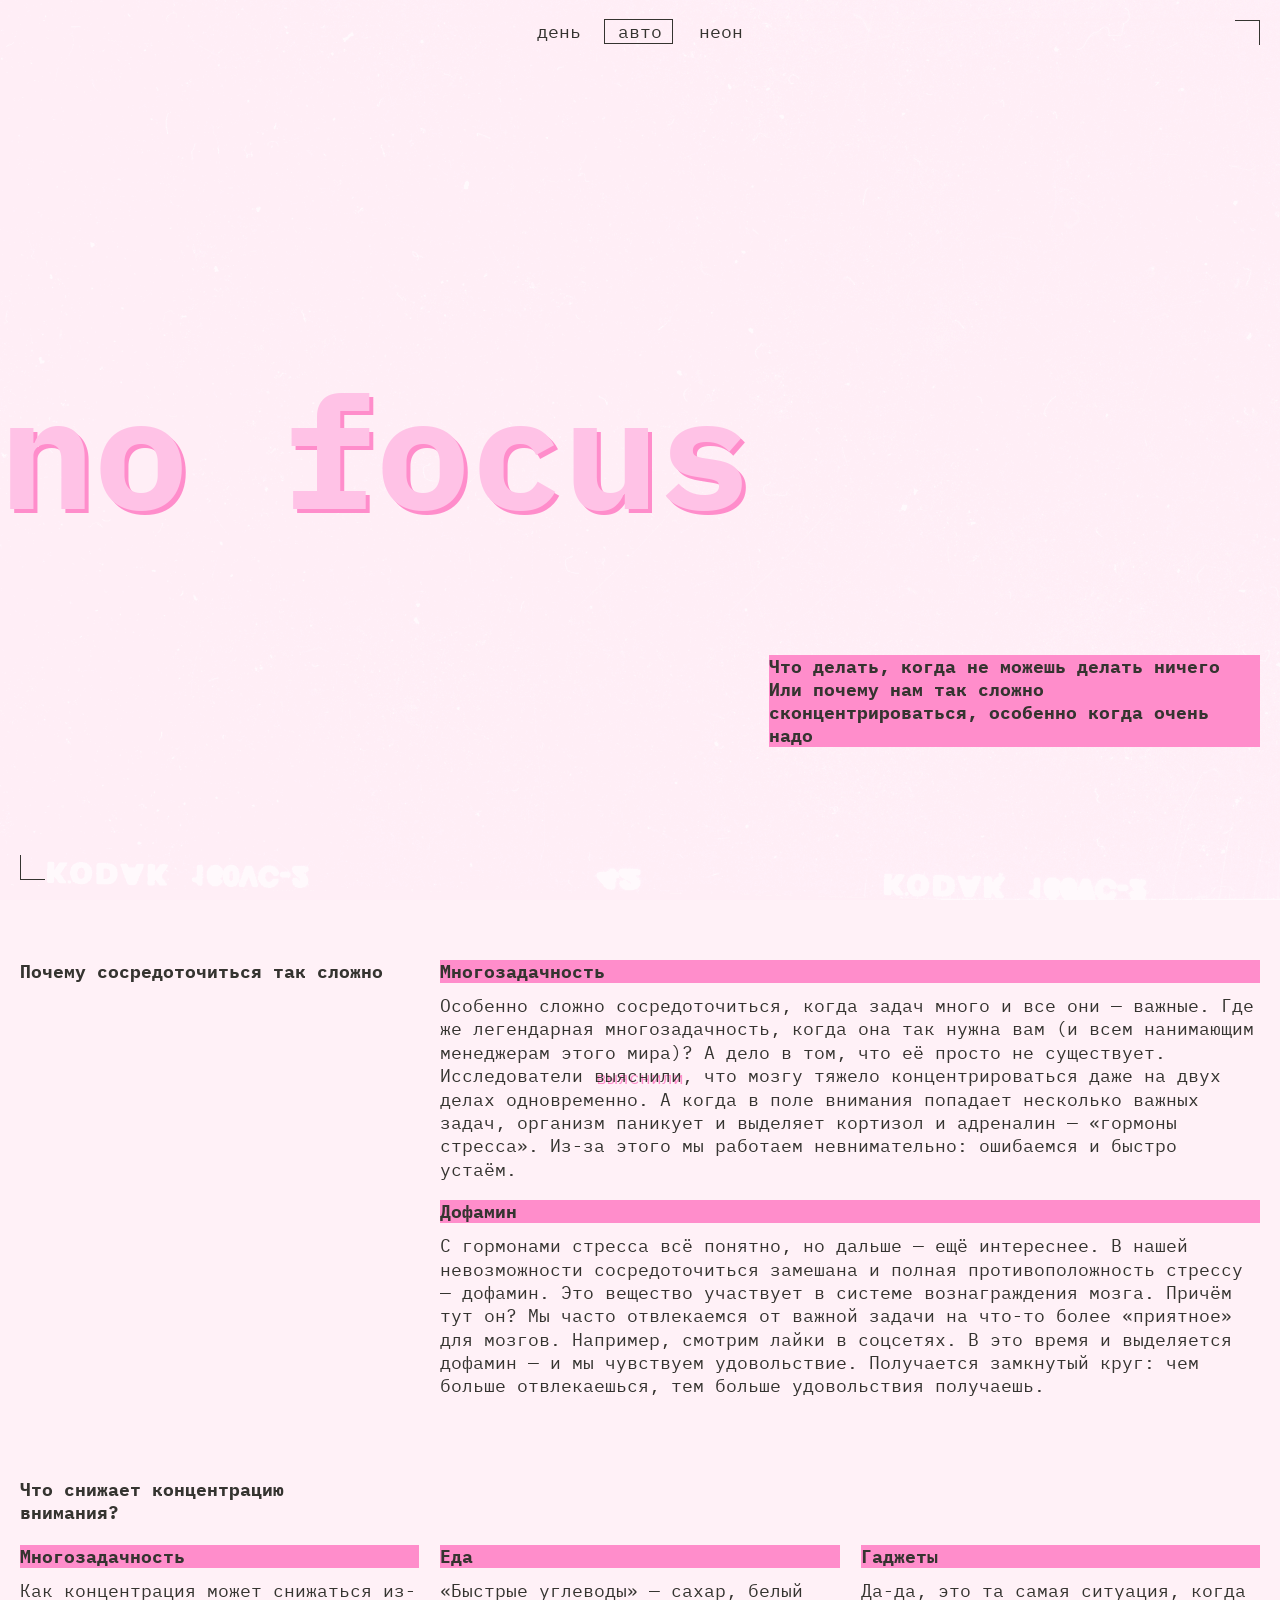
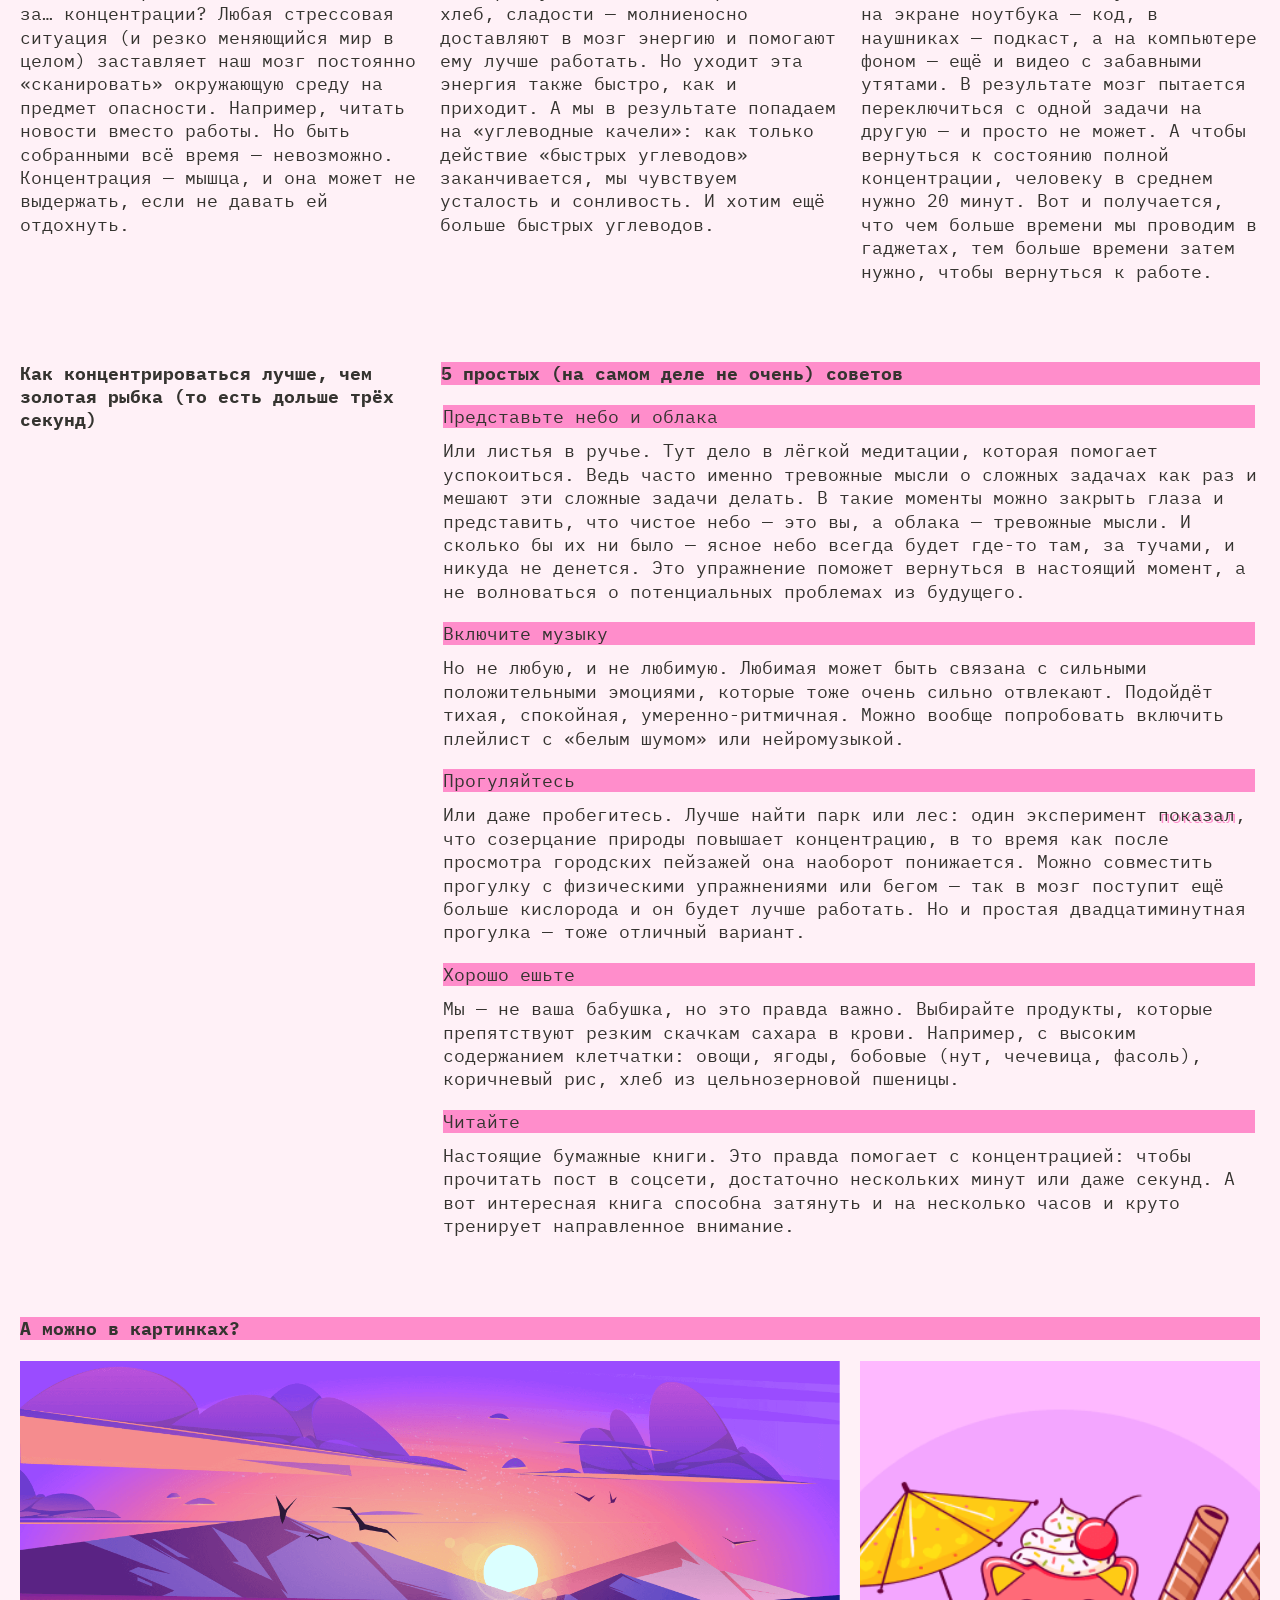
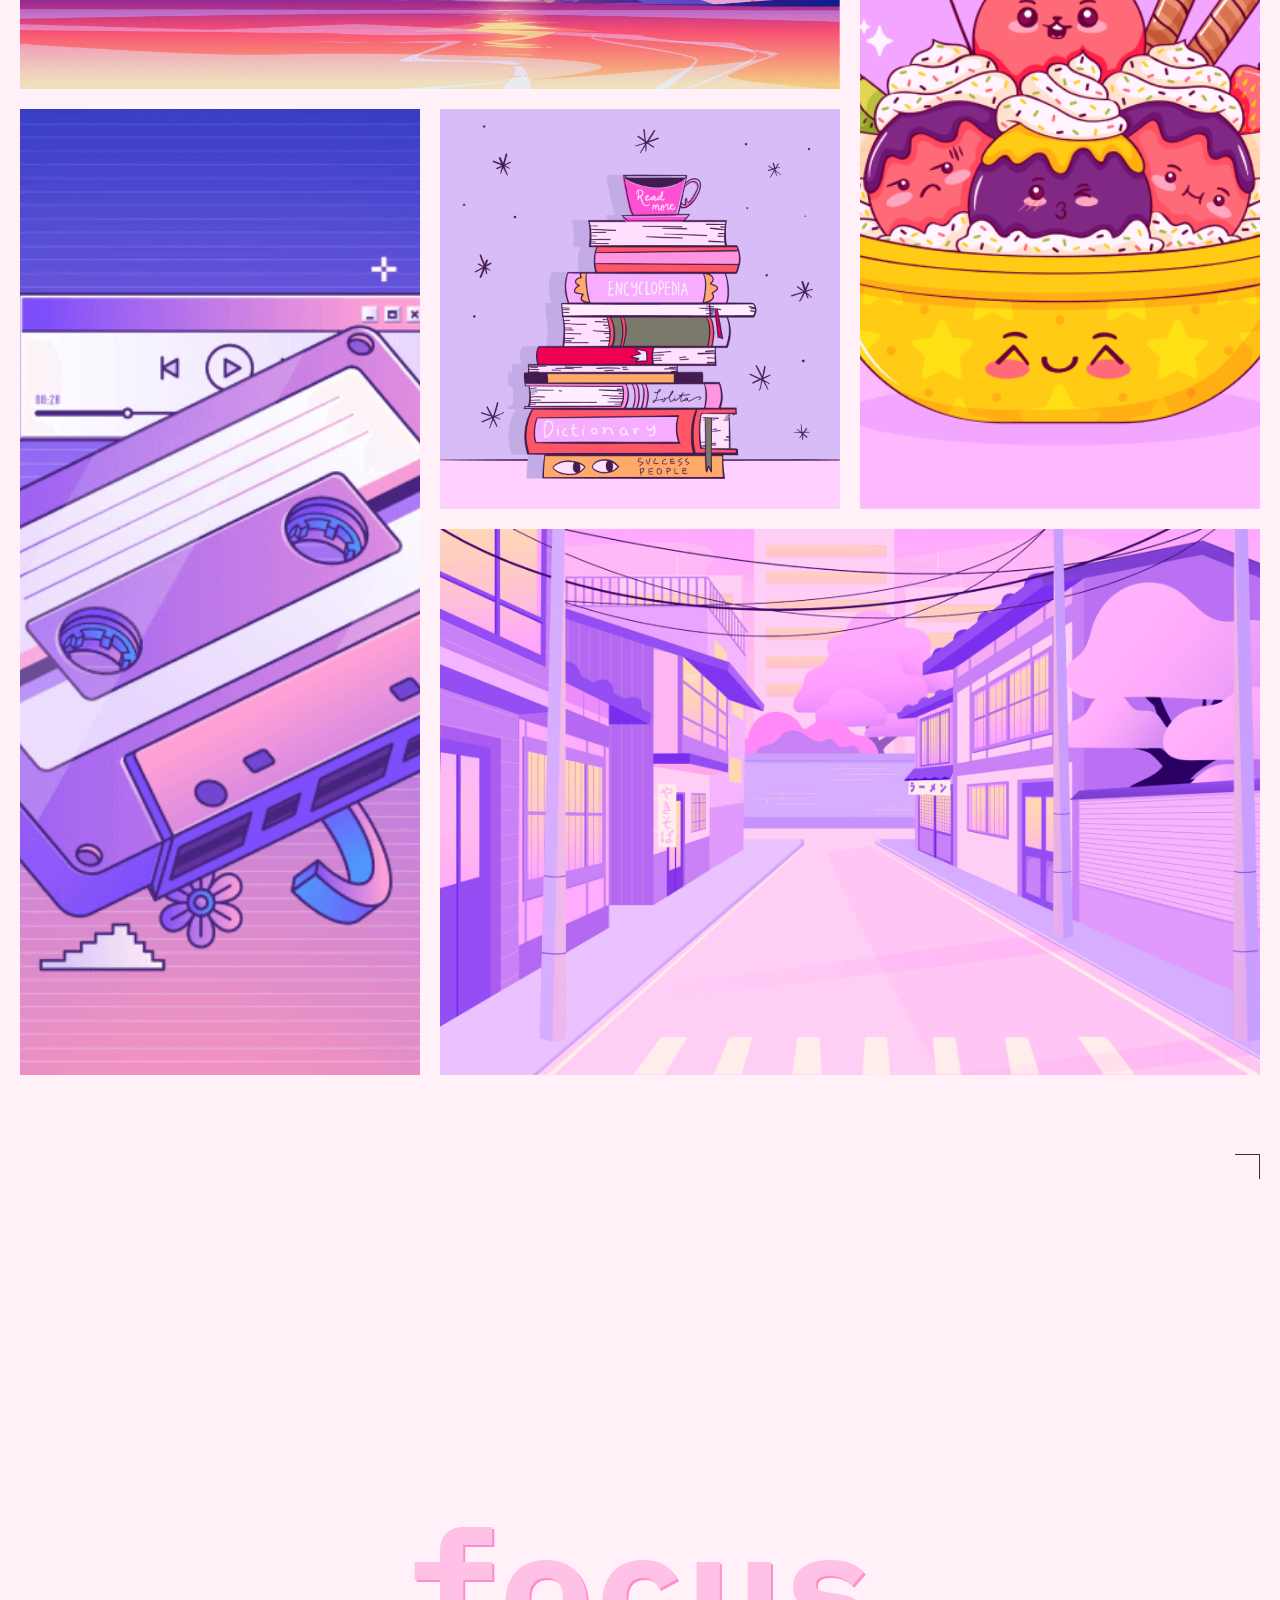
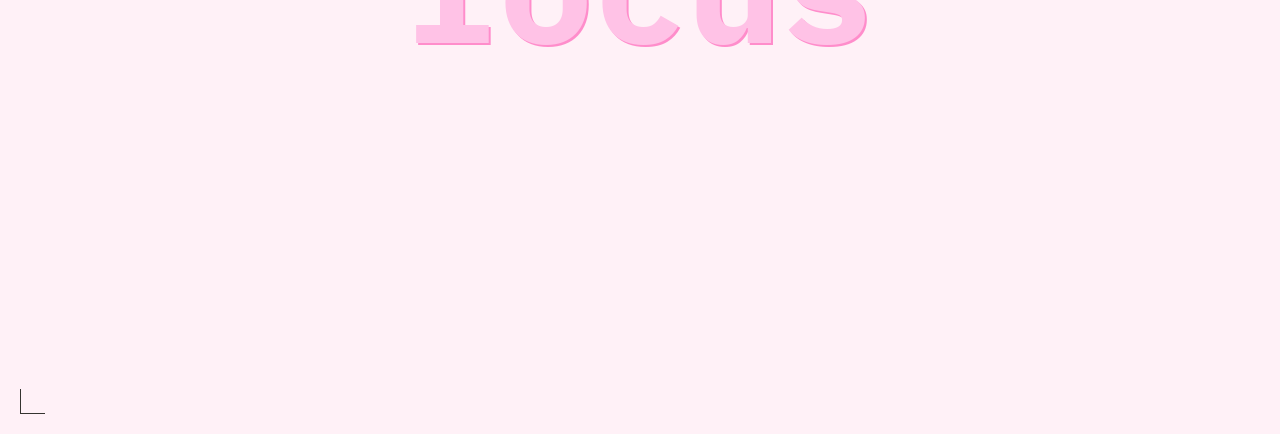
<file: index.html>
<!DOCTYPE html>
<html lang="ru">

<head>
    <meta charset="UTF-8" />
    <meta http-equiv="X-UA-Compatible" content="IE=edge" />
    <meta name="viewport" content="width=device-width, initial-scale=1.0" />
    <meta name="color-scheme" content="dark light" />
    <title>Сложно сосредоточиться</title>
    <script src="./scripts/script.js"></script>
    <link rel="stylesheet" href="./fonts/fonts.css" />
    <link rel="stylesheet" href="./styles/globals.css" />
    <link rel="stylesheet" href="./styles/style.css" />
    <link rel="stylesheet" href="./styles/variables.css" />
    <link rel="stylesheet" href="./styles/dark.css" />
    <link rel="stylesheet" href="./styles/light.css" />
    <link rel="icon" href="./images/favicon.ico" sizes="any" />
    <link rel="icon" href="./images/favicon.svg" type="images/svg+xml" />
    <link rel="apple-touch-icon" href="./images/mobile-icon.png" />
</head>

<body class="page">
    <header class="header decorated-zone">
        <span class="bulb" aria-hidden="true">rec</span>
        <nav class="header__theme-menu">
            <ul class="header__theme-menu-list">
                <li class="header__theme-menu-item">
                    <button class="header__theme-menu-button header__theme-menu-button_type_light">
              День
            </button>
                </li>
                <li class="header__theme-menu-item">
                    <button class="header__theme-menu-button header__theme-menu-button_active header__theme-menu-button_type_auto" disabled>
              Авто
            </button>
                </li>
                <li class="header__theme-menu-item">
                    <button class="header__theme-menu-button header__theme-menu-button_type_dark">
              Неон
            </button>
                </li>
            </ul>
        </nav>
        <h1>no focus</h1>
        <div class="main-text">
            <p class="title-decor">
                Что делать, когда не можешь делать ничего <br />Или почему нам так сложно сконцентрироваться, особенно когда очень надо
            </p>
        </div>
    </header>
    <main class="content">
        <section class="section content-section">
            <h2 class="section-header section-header-concentrate">
                Почему сосредоточиться так сложно
            </h2>
            <div class="section-wrapper">
                <article class="article">
                    <h3 class="title-decor">Многозадачность</h3>
                    <p class="p">
                        Особенно сложно сосредоточиться, когда задач много и все они — важные. Где же легендарная многозадачность, когда она так нужна вам (и всем нанимающим менеджерам этого мира)? А дело в том, что её просто не существует. Исследователи
                        <a href="https://dana.org/news-and-insights/" target="_blank">выяснили</a
              >, что мозгу тяжело концентрироваться даже на двух делах
              одновременно. А когда в поле внимания попадает несколько важных
              задач, организм паникует и выделяет кортизол и адреналин —
              «гормоны стресса». Из-за этого мы работаем невнимательно:
              ошибаемся и быстро устаём.
            </p>
          </article>
          <article class="article">
            <h3 class="title-decor">Дофамин</h3>
            <p class="p">
              С гормонами стресса всё понятно, но дальше — ещё интереснее. В
              нашей невозможности сосредоточиться замешана и полная
              противоположность стрессу — дофамин. Это вещество участвует в
              системе вознаграждения мозга. Причём тут он? Мы часто отвлекаемся
              от важной задачи на что-то более «приятное» для мозгов. Например,
              смотрим лайки в соцсетях. В это время и выделяется дофамин — и мы
              чувствуем удовольствие. Получается замкнутый круг: чем больше
              отвлекаешься, тем больше удовольствия получаешь.
            </p>
          </article>
        </div>
      </section>
      <section class="section content-section">
        <h2 class="section-header section-header-attention">
          Что снижает концентрацию внимания?
        </h2>
        <div class="section-multitasking">
          <article class="article">
            <h3 class="title-decor">Многозадачность</h3>
            <p class="p">
              Как концентрация может снижаться из-за… концентрации? Любая
              стрессовая ситуация (и резко меняющийся мир в целом) заставляет
              наш мозг постоянно «сканировать» окружающую среду на предмет
              опасности. Например, читать новости вместо работы. Но быть
              собранными всё время — невозможно. Концентрация — мышца, и она
              может не выдержать, если не давать ей отдохнуть.
            </p>
          </article>
          <article class="article">
            <h3 class="title-decor">Еда</h3>
            <p class="p">
              «Быстрые углеводы» — сахар, белый хлеб, сладости — молниеносно
              доставляют в мозг энергию и помогают ему лучше работать. Но уходит
              эта энергия также быстро, как и приходит. А мы в результате
              попадаем на «углеводные качели»: как только действие «быстрых
              углеводов» заканчивается, мы чувствуем усталость и сонливость. И
              хотим ещё больше быстрых углеводов.
            </p>
          </article>
          <article class="article">
            <h3 class="title-decor">Гаджеты</h3>
            <p class="p">
              Да-да, это та самая ситуация, когда на экране ноутбука — код, в
              наушниках — подкаст, а на компьютере фоном — ещё и видео с
              забавными утятами. В результате мозг пытается переключиться с
              одной задачи на другую — и просто не может. А чтобы вернуться к
              состоянию полной концентрации, человеку в среднем нужно 20 минут.
              Вот и получается, что чем больше времени мы проводим в гаджетах,
              тем больше времени затем нужно, чтобы вернуться к работе.
            </p>
          </article>
        </div>
      </section>
      <section class="section content-section">
        <h2 class="section-header section-header-advice">
          Как концентрироваться лучше, чем золотая рыбка (то есть дольше трёх
          секунд)
        </h2>
        <div class="section section-advice">
          <h3 class="title-decor title-simple">5 простых (на самом деле не очень) советов</h3>
          <article class="article">
            <h4 class="title-decor title-normal">Представьте небо и облака</h4>
            <p class="p">
              Или листья в ручье. Тут дело в лёгкой медитации, которая помогает
              успокоиться. Ведь часто именно тревожные мысли о сложных задачах
              как раз и мешают эти сложные задачи делать. В такие моменты можно
              закрыть глаза и представить, что чистое небо — это вы, а облака —
              тревожные мысли. И сколько бы их ни было — ясное небо всегда будет
              где-то там, за тучами, и никуда не денется. Это упражнение поможет
              вернуться в настоящий момент, а не волноваться о потенциальных
              проблемах из будущего.
            </p>
          </article>
          <article class="article">
            <h4 class="title-decor title-normal">Включите музыку</h4>
            <p class="p">
              Но не любую, и не любимую. Любимая может быть связана с сильными
              положительными эмоциями, которые тоже очень сильно отвлекают.
              Подойдёт тихая, спокойная, умеренно-ритмичная. Можно вообще
              попробовать включить плейлист с «белым шумом» или нейромузыкой.
            </p>
          </article>
          <article class="article">
            <h4 class="title-decor title-normal">Прогуляйтесь</h4>
            <p class="p">
              Или даже пробегитесь. Лучше найти парк или лес: один эксперимент
              <a
                href="https://www.sciencedirect.com/science/article/abs/pii/S0272494415000328"
                target="_blank"
                >показал</a
              >, что созерцание природы повышает концентрацию, в то время как
              после просмотра городских пейзажей она наоборот понижается. Можно
              совместить прогулку с физическими упражнениями или бегом — так в
              мозг поступит ещё больше кислорода и он будет лучше работать. Но и
              простая двадцатиминутная прогулка — тоже отличный вариант.
            </p>
          </article>
          <article class="article">
            <h4 class="title-decor title-normal">Хорошо ешьте</h4>
            <p class="p">
              Мы — не ваша бабушка, но это правда важно. Выбирайте продукты,
              которые препятствуют резким скачкам сахара в крови. Например, с
              высоким содержанием клетчатки: овощи, ягоды, бобовые (нут,
              чечевица, фасоль), коричневый рис, хлеб из цельнозерновой пшеницы.
            </p>
          </article>
          <article class="article">
            <h4 class="title-decor title-normal">Читайте</h4>
            <p class="p">
              Настоящие бумажные книги. Это правда помогает с концентрацией:
              чтобы прочитать пост в соцсети, достаточно нескольких минут или
              даже секунд. А вот интересная книга способна затянуть и на
              несколько часов и круто тренирует направленное внимание.
            </p>
          </article>
        </div>
      </section>
      <section class="section-wrapper-images">
        <h3 class="title-decor title-images">А можно в картинках?</h3>
        <div class="section section-images">
          <img
            class="images"
            src="./images/sunset.png"
            alt="Иллюстрация восхода солнца над горами и озером, в небе летают чайки"
            loading="lazy"
          />
          <img
            class="images"
            src="./images/ice-cream.png"
            alt="Милые животные, похожие на котят, сидят в мороженом с фруктами и сливками, в яркой жёлтой пиале"
            loading="lazy"
          />
          <img
            class="images"
            src="./images/tape.png"
            alt="Фантазийная иллюстрация с кассетой, музыкальными символами и ретро-элементами на фиолетово-розовом фоне"
            loading="lazy"
          />
          <img
            class="images"
            src="./images/books.png"
            alt="Высокая стопка книг с подписями, кружкой на вершине и звёздочками вокруг на лиловом фоне"
            loading="lazy"
          />
          <img
            class="images"
            src="./images/street.png"
            alt="Нарисованная городская улица на закате в розово-фиолетовых тонах с японскими домами"
            loading="lazy"
          />
        </div>
      </section>
    </main>
    <footer class="footer decorated-zone">
      <h2 class="footer-title">focus</h2>
    </footer>
  </body>
</html>
</file>
<file: fonts/fonts.css>
@font-face {
  font-family: 'IBM Plex mono';
  src: url(./IBMPlexMono-Regular.woff) format('woff');
  font-weight: normal;
  font-display: swap;
}

@font-face {
  font-family: 'IBM Plex mono';
  src: url(./IBMPlexMono-Bold.woff) format('woff');
  font-weight: bold;
  font-display: swap;
}
</file>
<file: styles/globals.css>
/* Глобальные стили для проекта, их можно дополнять и менять по желанию */

*,
*::before,
*::after {
    box-sizing: border-box;
}

body {
    min-inline-size: 375px;
    max-inline-size: 1440px;
    margin: 0 auto;
    padding: 0;
}

h1,
h2,
h3,
h4,
h5,
h6,
p {
    margin: 0;
}

ul {
    margin: 0;
    padding: 0;
    list-style: none;
}

picture {
    margin: 0;
    padding: 0;
}

button,
a {
    color: currentColor;
    font-family: inherit;
    font-size: inherit;
    line-height: inherit;
}
</file>
<file: styles/style.css>
/* Основные стили проекта. Это стили для темы, которую вы верстаете первой. */

.page {
    background-color: var(--bg-color);
    background-attachment: fixed;
    background-image: var(--background-image);
    background-size: cover;
    background-position: center;
    /* сохраните в разметке и стилях класс page у тега body. Он удобен, чтобы составлять селекторы для разных цветовых тем. */
}

.header {
    display: grid;
    grid-template-columns: 1fr auto;
    grid-template-rows: 1fr min-content 1fr;
    block-size: 100vh;
    min-block-size: 668px;
    padding: 0px 10px 0px 10px;
    align-content: start;
    row-gap: 8px;
}

.bulb {
    grid-column: 2;
    grid-row: 1;
    align-self: start;
    justify-self: center;
    display: inline-flex;
    align-items: center;
    gap: 9px;
    color: var(--accent-color);
    font-family: var(--font), monospace;
    font-size: 18px;
    position: relative;
    margin-top: 11px;
    text-transform: uppercase;
}

.bulb::after {
    content: "";
    display: inline-block;
    width: 10px;
    height: 10px;
    background-color: var(--accent-color);
    border-radius: 50%;
    box-shadow: 0px 0px 4px 2px var(--decor-bg);
}

.header__theme-menu {
    grid-column: 2;
    grid-row: 1;
    justify-self: start;
    align-self: center;
    color: var(--accent-color);
    font-size: 18px;
    padding-right: 2px;
    margin-top: 6px;
}

.header__theme-menu-list {
    background-color: inherit;
}

.header__theme-menu-button {
    font-family: var(--font), monospace;
    font-weight: 400;
    background-color: transparent;
    cursor: pointer;
    text-transform: lowercase;
    border: 1px solid transparent;
    padding: 0px 10px 0px 13px;
    margin: 11px 0px 1px 0px;
}

.header__theme-menu-button:focus {
    outline: 0;
    border-bottom: 1px solid var(--accent-color);
}

.header__theme-menu-button:hover {
    border: 1px solid var(--hover-border-color);
}

.header__theme-menu-button_active {
    border-color: var(--accent-color);
    opacity: 1;
    pointer-events: none;
}

h1 {
    grid-column: 1 / -1;
    grid-row: 2;
    align-self: center;
    justify-self: center;
    text-align: start;
    font-size: var(--main-header-size-mobile);
    color: var(--main-header-color);
    font-family: var(--font), monospace;
    line-height: 84%;
    text-shadow: 4px 4px 0 var(--decor-bg);
    font-weight: 700;
}

.decorated-zone {
    position: relative;
}

.decorated-zone::before,
.decorated-zone::after {
    content: "";
    position: absolute;
    width: 25px;
    height: 25px;
    border-color: var(--accent-color);
    border-style: solid;
}

.decorated-zone::before {
    top: 10px;
    right: 10px;
    border-width: 1px 1px 0 0;
}

.decorated-zone::after {
    left: 10px;
    bottom: 10px;
    border-width: 0 0 1px 1px;
}

.main-text {
    width: 100%;
    max-width: 22rem;
    grid-column: 1 / 3;
    align-self: center;
    padding: 0px 0px 12px 1px;
}

.section-header-concentrate {
    padding: 0px 4px 0px 0px;
}

.title-decor {
    color: var(--title-decor-color);
    background-color: var(--decor-bg);
    font-family: var(--font), monospace;
    font-weight: 700;
    font-size: 18px;
}

.section-advice {
    display: grid;
    padding: 21px 5px 0px 4px;
    gap: 11.4px;
}

.content {
    display: grid;
    grid-template-columns: 1fr;
    padding: 0px 5px 0px 6px;
}

.section-header {
    font-family: var(--font), monospace;
    font-size: 18px;
    color: var(--accent-color);
    margin-top: 39.5px;
    padding-left: 4px;
}

.section-header-advice {
    margin-top: 41px;
}

.section-header-attention {
    padding: 2px 0px 0px 4px;
}

.section-multitasking {
    display: grid;
    padding: 21px 6px 0px 4px;
    gap: 11px;
}

.section-wrapper {
    display: grid;
    padding: 1px 5px 0px 4px;
    margin-top: 20px;
    gap: 11px;
}

.p {
    color: var(--text-color);
    font-family: var(--font), monospace;
    font-weight: 400;
    font-size: 18px;
    line-height: 130%;
    margin-bottom: 8px;
}

.article {
    display: grid;
    gap: 11px;
}

a {
    text-shadow: 2px 2px 0 var(--decor-bg);
    text-decoration: none;
    cursor: pointer;
}

a:hover {
    outline: 0;
    border-bottom: 1px solid var(--text-color);
}

a:focus {
    outline: 0;
    border: 1px solid var(--text-color);
}

.title-clouds {
    font-weight: 400;
    margin-top: 11px;
}

.title-normal {
    font-weight: 400;
    margin-right: 5px;
}

.title-simple {
    margin-bottom: 10px;
}

.section-wrapper-images {
    padding: 6px 5px 0 4px;
}

.title-images {
    margin-top: 35px;
    margin-bottom: 11px;
}

.section-images {
    display: grid;
    gap: 10px;
}

.images {
    object-fit: cover;
    display: block;
    max-width: 100%;
    height: auto;
    inline-size: -webkit-fill-available;
}

.footer {
    display: grid;
    grid-template-columns: 1fr;
    min-block-size: 668px;
    margin-top: 40px;
    block-size: 100vh;
}

.footer-title {
    align-self: center;
    justify-self: center;
    font-size: var(--main-header-size-mobile);
    color: var(--main-header-color);
    font-family: var(--font), monospace;
    text-shadow: 2px 2px 0 var(--decor-bg);
    font-weight: 700;
    padding: 1px 0px 0px 1px;
}

@media (width >=768px) {
    .header {
        padding: 10px 20px 0px 0;
        row-gap: 30px;
    }
    .decorated-zone::before {
        top: 20px;
        right: 20px;
    }
    .decorated-zone::after {
        left: 20px;
        bottom: 20px;
    }
    .bulb {
        margin: 0px;
        padding: 11px 0px 0px 1px;
    }
    .header__theme-menu {
        padding: 30px 2px 0px 0px;
    }
    .header__theme-menu ul {
        display: grid;
        gap: 12px;
    }
    .header__theme-menu-button {
        margin: 0;
    }
    h1 {
        font-size: var(--main-header-size-desktop);
        justify-self: start;
        padding: 0px 0px 8px 0px;
    }
    .main-text {
        justify-self: end;
        max-inline-size: 364px;
        margin-bottom: 41px;
    }
    .content-section {
        display: grid;
        grid-template-columns: 1fr 2fr;
        gap: 21px;
        padding: 18px 5px 0px 2px;
    }
    .section-header {
        padding: 2px 0px 0px 12px;
    }
    .section-header-attention {
        padding: 14px 0px 0px 12px;
    }
    .section-wrapper {
        padding: 10px 5px 0px 2px;
        margin-top: 32px;
    }
    .section-multitasking {
        grid-row: 2;
        grid-column: 1 / -1;
        padding: 0px 12px 0px 12px;
    }
    .article {
        padding: 0px 0px 0px 0px;
    }
    .section-advice {
        padding: 54px 10px 0px 4px;
    }
    .section-header-advice {
        padding: 14px 0px 0px 12px;
    }
    .section-wrapper-images {
        padding: 40px 15px 0px 14px;
    }
    .title-images {
        margin-top: 30px;
        margin-bottom: 21px;
    }
    .section-images {
        grid-template-columns: repeat(3, 1fr);
        gap: 20px;
        grid-auto-rows: minmax(150px, auto);
    }
    .section-images img:nth-of-type(1) {
        grid-column: 1 / 3;
        grid-row: 1;
    }
    .section-images img:nth-of-type(2) {
        grid-column: 3;
        grid-row: 1 / span 2;
        align-self: stretch;
    }
    .section-images img:nth-of-type(3) {
        grid-column: 1;
        grid-row: 2 / span 2;
        align-self: stretch;
    }
    .section-images img:nth-of-type(4) {
        grid-column: 2;
        grid-row: 2;
    }
    .section-images img:nth-of-type(5) {
        grid-column: 2 / -1;
        grid-row: 3;
    }
    .footer {
        margin-top: 59px;
    }
    .footer-title {
        font-size: var(--main-header-size-desktop);
    }
}

@media (width >=1024px) {
    .header {
        padding: 15px 20px 0 0;
    }
    .bulb {
        padding: 6px 9px 0px 0px;
    }
    h1 {
        grid-row: 2;
        padding: 0px 0px 14px 0px;
    }
    .header__theme-menu {
        grid-column: 1;
        justify-self: center;
        align-self: start;
        margin: 0 0 0 82px;
        padding: 0;
    }
    .header__theme-menu ul {
        grid-auto-flow: column;
        grid-auto-columns: max-content;
        margin: 0;
        padding: 4px 5px 0px 0px;
    }
    .main-text {
        max-inline-size: 491px;
        padding: 0px 0px 58px 0px;
        margin: 0px;
    }
    .content-section {
        gap: 10px;
        align-items: start;
        padding: 51px 15px 0px 7px;
    }
    .section-header {
        margin: 0;
        padding: 0;
    }
    .section-header-concentrate {
        padding: 9px 0px 0px 7px;
    }
    .section-wrapper {
        margin: 0;
        padding: 9px 0px 0px 3px;
    }
    .article {
        padding: 0px 0px 0px 2px;
    }
    .section-header-attention {
        grid-column: 1 / -1;
        max-width: 350px;
        padding: 21px 0px 0px 7px;
    }
    .section-multitasking {
        grid-template-columns: repeat(3, 1fr);
        gap: 19px;
        align-items: start;
        padding: 11px 0px 0px 5px;
    }
    .section-header-advice {
        padding: 20px 0px 0px 7px;
    }
    .section-advice {
        padding: 20px 0px 0px 6px;
    }
    .title-simple {
        margin-bottom: 9px;
    }
    .section-wrapper-images {
        padding-top: 41px;
    }
    .title-images {
        margin-bottom: 21px;
    }
    .footer {
        padding: 0px 15px 0px 0px;
    }
    .footer-title {
        padding: 0px 0px 0px 15px;
    }
}
</file>
<file: styles/variables.css>
/*
  Переменные для вашего проекта
  и их переопределение под различные устройства
*/

:root {
    --main-header-size-mobile: clamp(7.25rem, 7.0115rem + 1.0178vw, 7.5rem);
    --main-header-size-desktop: clamp(7.5rem, 0.5625rem + 14.4531vw, 9.8125rem);
    --main-header-color: rgba(219, 0, 255, 1);
    --accent-color: rgba(255, 0, 112, 1);
    --bg-color: #000028;
    --text-color: rgba(241, 178, 206, 1);
    --decor-bg: rgba(255, 0, 112, 1);
    --font: "IBM Plex Mono", monospace;
    --title-decor-color: rgba(0, 0, 40, 1);
    --hover-border-color: rgba(255, 0, 112, 0.4);
}
</file>
<file: styles/dark.css>
/*
  Специально для тёмной темы при наличии класса,
  здесь окажутся стили, которые нужно переопределить принудительно,
  переключая тему
*/

:root.theme-dark .bulb {
    visibility: visible;
}

:root.theme-dark {
    --background-image: url(../images/cover-image-dark.png);
    --main-header-color: rgba(219, 0, 255, 1);
    --accent-color: rgba(255, 0, 112, 1);
    --bg-color: rgba(0, 0, 40, 1);
    --text-color: rgba(241, 178, 206, 1);
    --decor-bg: rgba(255, 0, 112, 1);
    --title-decor-color: rgba(0, 0, 40, 1);
    --hover-border-color: rgba(255, 0, 112, 0.4);
    /* сохраните этот селектор в приведённом виде.
  Так стили написанные ниже будут иметь больший вес,
  чем стили в медиазапросе предпочтений пользователя
*/
}

@media (prefers-color-scheme: dark) {
     :root {
        --background-image: url(../images/cover-image-dark.png);
        --main-header-color: rgba(219, 0, 255, 1);
        --accent-color: rgba(255, 0, 112, 1);
        --bg-color: rgba(0, 0, 40, 1);
        --text-color: rgba(241, 178, 206, 1);
        --decor-bg: rgba(255, 0, 112, 1);
        --title-decor-color: rgba(0, 0, 40, 1);
        --hover-border-color: rgba(255, 0, 112, 0.4);
    }
    .bulb {
        visibility: visible;
    }
}
</file>
<file: styles/light.css>
/*
  Специально для светлой темы при наличии класса.
  Здесь окажутся стили, которые нужно переопределить принудительно,
  переключая тему
*/

:root.theme-light {
    --background-image: url(../images/cover-image-light.png);
    --main-header-color: rgba(255, 194, 230, 1);
    --accent-color: rgba(53, 52, 48, 1);
    --bg-color: rgba(255, 241, 247, 1);
    --text-color: rgba(53, 52, 48, 1);
    --decor-bg: rgba(255, 141, 203, 1);
    --title-decor-color: rgba(53, 52, 48, 1);
    --hover-border-color: rgba(50, 49, 45, 0.4);
    /* сохраните этот селектор в приведённом виде.
Так стили написанные ниже будут иметь больший вес,
чем стили в медиазапросе предпочтений пользователя
*/
}

:root.theme-light .bulb {
    visibility: hidden;
}

@media (prefers-color-scheme: light) {
     :root {
        --background-image: url(../images/cover-image-light.png);
        --main-header-color: rgba(255, 194, 230, 1);
        --accent-color: rgba(53, 52, 48, 1);
        --bg-color: rgba(255, 241, 247, 1);
        --text-color: rgba(53, 52, 48, 1);
        --decor-bg: rgba(255, 141, 203, 1);
        --title-decor-color: rgba(53, 52, 48, 1);
        --hover-border-color: rgba(50, 49, 45, 0.4);
    }
    .bulb {
        visibility: hidden;
    }
}
</file>
